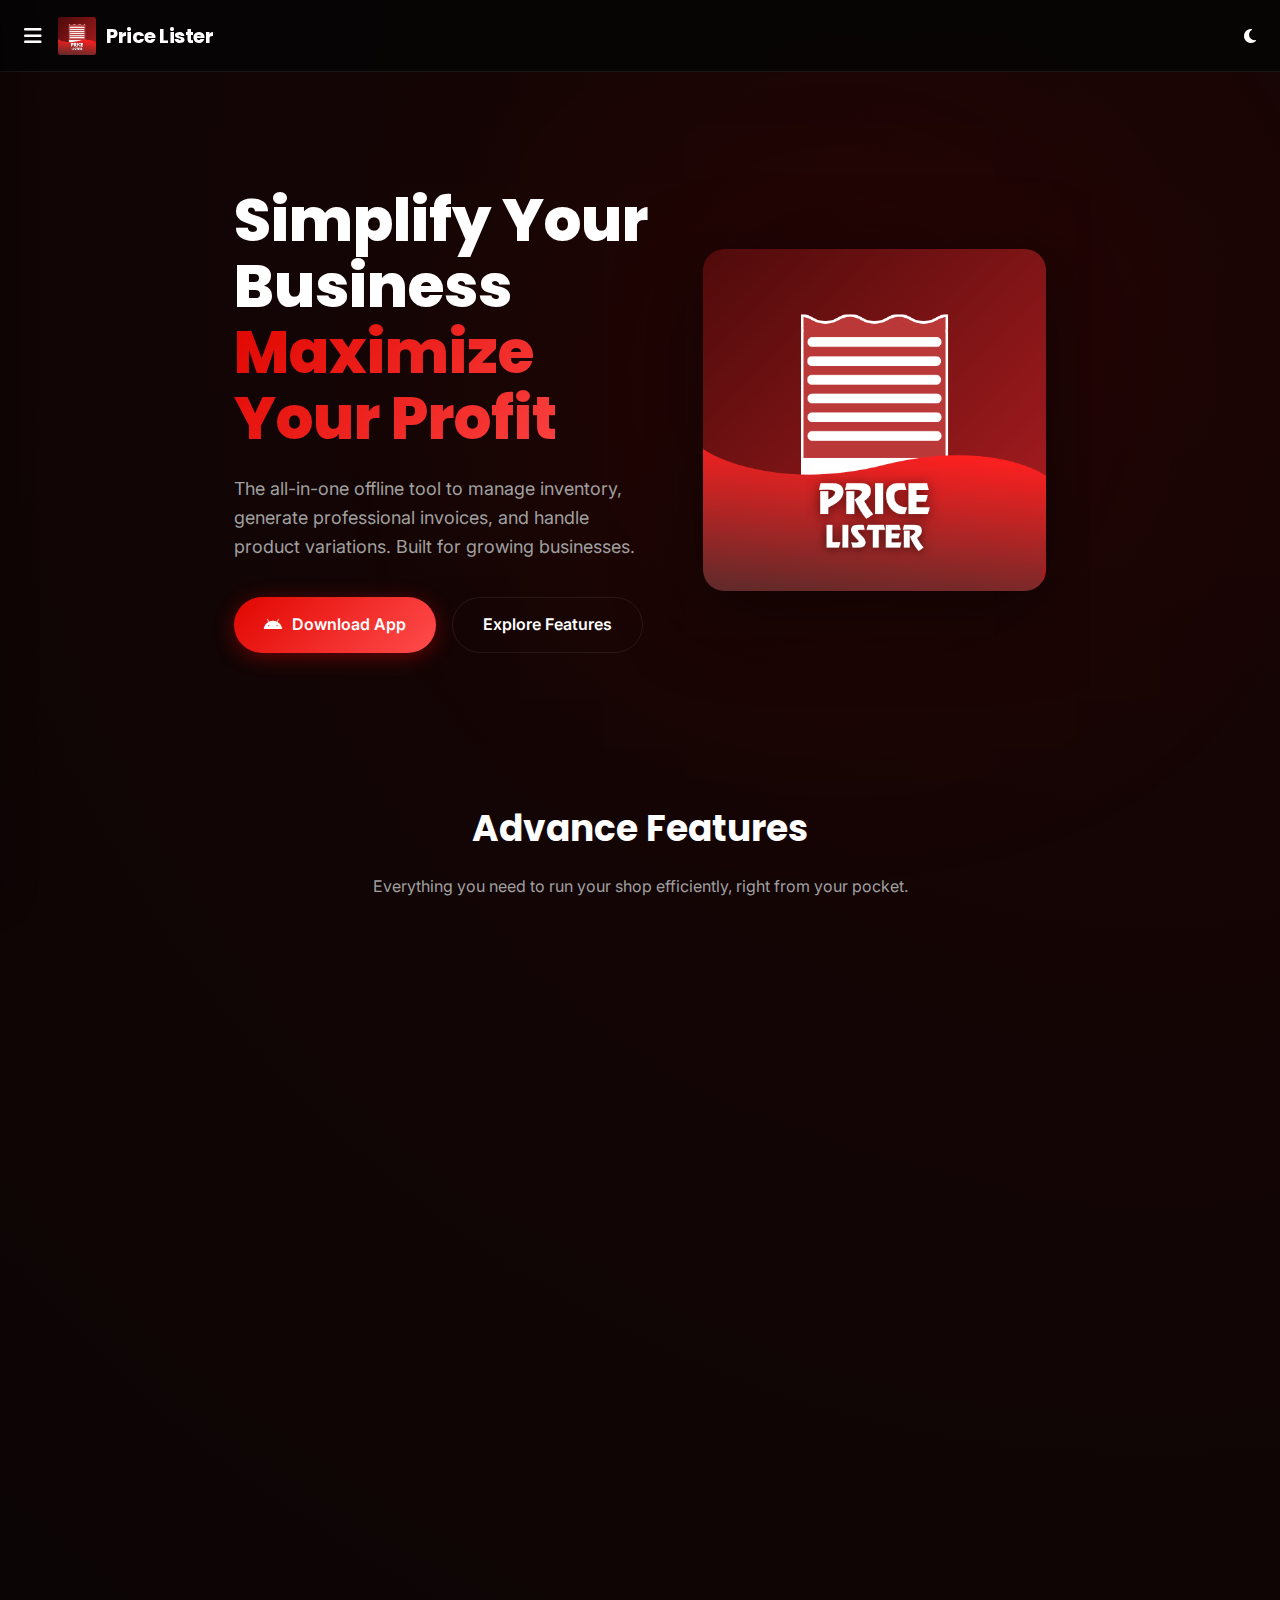
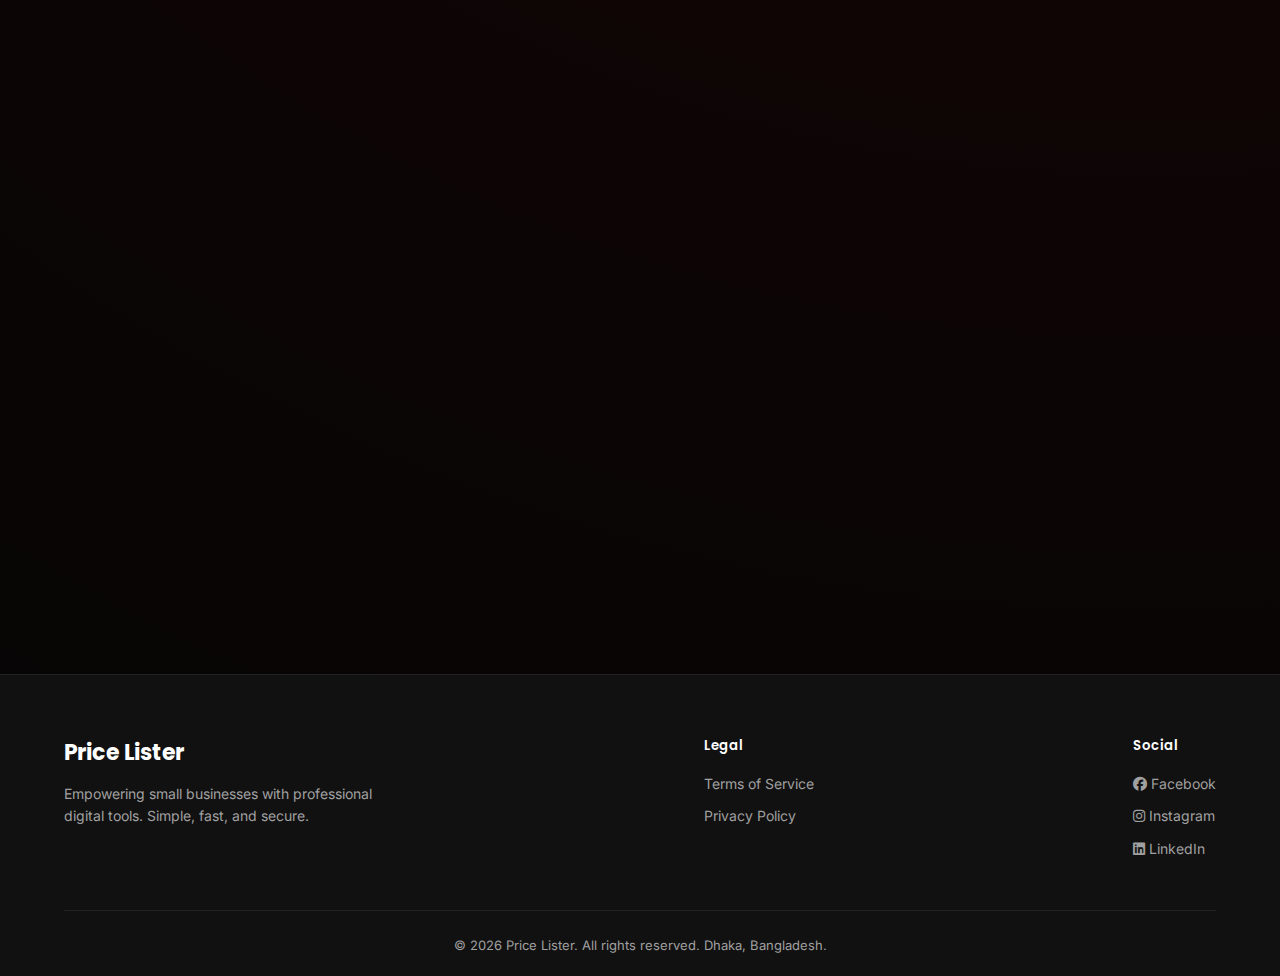
<file: index.html>
<!DOCTYPE html>
<html lang="en">

<head>
  <meta charset="UTF-8" />
  <meta name="viewport" content="width=device-width, initial-scale=1.0" />
  <meta name="description"
    content="Price Lister - The ultimate offline business app for invoicing, inventory, and price management.">
  <title>Price Lister – Business Made Easy</title>

  <link rel="preconnect" href="https://fonts.googleapis.com">
  <link rel="preconnect" href="https://fonts.gstatic.com" crossorigin>
  <link
    href="https://fonts.googleapis.com/css2?family=Inter:wght@300;400;500;600;700&family=Poppins:wght@500;600;700;800&display=swap"
    rel="stylesheet">

  <link rel="stylesheet" href="https://cdnjs.cloudflare.com/ajax/libs/font-awesome/6.5.1/css/all.min.css" />

  <link rel="stylesheet" href="Style.css" />
</head>

<body>

  <header>
    <div class="left-group" style="display:flex; align-items:center; gap:16px;">
      <i class="fas fa-bars menu-btn" onclick="toggleDrawer()"></i>
      <a href="index.html" class="brand">
        <img src="src/RoundLogo.png" alt="Logo"
          onerror="this.src='https://cdn-icons-png.flaticon.com/512/3502/3502601.png'">
        <span class="brand-name">Price Lister</span>
      </a>
    </div>
    <i class="fas fa-moon theme-btn" id="themeIcon" onclick="toggleTheme()"></i>
  </header>

  <div class="drawer-overlay" id="overlay" onclick="toggleDrawer()"></div>
  <nav class="drawer" id="drawer">
    <a href="#hero" onclick="toggleDrawer()"><i class="fas fa-home"></i> Home</a>
    <a href="#features" onclick="toggleDrawer()"><i class="fas fa-layer-group"></i> Features</a>
    <a href="decoder.html" onclick="toggleDrawer()"><i class="fas fa-key"></i> Decoder</a>
    <a href="calculator.html" onclick="toggleDrawer()"><i class="fas fa-calculator"></i> Calculator</a>
    <a href="guide.html"><i class="fas fa-book"></i> Guide</a>

    <div class="drawer-footer">
      © 2026 Price Lister
    </div>
  </nav>

  <main>

    <section class="hero container" id="hero">
      <div class="hero-grid">
        <div class="hero-text reveal">
          <h1>Simplify Your Business <br> <span class="text-gradient">Maximize Your Profit</span></h1>
          <p>
            The all-in-one offline tool to manage inventory, generate professional invoices, and handle product
            variations. Built for growing businesses.
          </p>
          <div class="btn-group">
            <a href="https://drive.google.com/file/d/1OlTDHeDNx77nuaMVn_8WoN1ZK-wdqns1/view?usp=sharing" class="btn btn-primary" download="PriceLister.apk">
              <i class="fab fa-android"></i> Download App
            </a>
            <a href="#features" class="btn btn-outline">
              Explore Features
            </a>
          </div>
          
        </div>

        <div class="hero-image reveal">
          <img src="src/RoundLogo.png" alt="App Preview" onerror="this.style.display='none'">
        </div>
      </div>
    </section>

    <section class="container" id="features">
      <div class="section-head reveal">
        <h2>Advance Features</h2>
        <p>Everything you need to run your shop efficiently, right from your pocket.</p>
      </div>

      <div class="features-grid">


        <div class="card highlight reveal" ondblclick="window.location.href='guide.html';" style="cursor: pointer;">
          <div class="card-icon"><i class="fas fa-file-invoice"></i></div>
          <h3>Smart Invoice Maker</h3>
          <p>Create professional PDF invoices for customers and B2B clients in seconds. Customize with your item, add
            taxes, and share directly via Whats app, Email or printer.</p>
        </div>

        <div class="card reveal" ondblclick="window.location.href='guide.html';" style="cursor: pointer;">
          <div class="card-icon"><i class="fas fa-box"></i></div>
          <h3>Product Management</h3>
          <p>Create, edit, and lookup product instantly using Scanner. There are many options category, UPC code,
            differente id to find or Organize products.</p>
        </div>


        <div class="card reveal" ondblclick="window.location.href='guide.html';" style="cursor: pointer;">
          <div class="card-icon"><i class="fas fa-tags"></i></div>
          <h3>Product Variations</h3>
          <p>Selling juice in different sizes or flavors in different package at same price? Manage multiple variations
            under a single product entry easily. Make sure to enable it under the App settings.</p>
        </div>

        <div class="card reveal" ondblclick="window.location.href='guide.html';" style="cursor: pointer;">
          <div class="card-icon"><i class="fas fa-barcode"></i></div>
          <h3>Fast Barcode Scanner</h3>
          <p>Turn your camera into a scanner. Auto-detect UPC/EAN codes to find products or add them to an invoice
            instantly.</p>
        </div>

        <div class="card reveal" ondblclick="window.location.href='guide.html';" style="cursor: pointer;">
          <div class="card-icon"><i class="fas fa-folder-tree"></i></div>
          <h3>Category Management</h3>
          <p>Organize your list your way. Create custom categories and filter products. Category helps to organize or
            find products.</p>
        </div>

        <div class="card reveal" ondblclick="window.location.href='guide.html';" style="cursor: pointer;">
          <div class="card-icon"><i class="fas fa-save"></i></div>
          <h3>100% Offline & Secure</h3>
          <p>No internet connection required. All advanced features run locally on your device.</p>
        </div>

        <div class="card reveal" ondblclick="window.location.href='guide.html';" style="cursor: pointer;">
          <div class="card-icon"><i class="fas fa-file-excel"></i></div>
          <h3>Excel & PDF Export</h3>
          <p>Keep your accountant happy. Export your full inventory list, sales reports, and price sheets to Excel or
            PDF format.</p>
        </div>

        <div class="card reveal" ondblclick="window.location.href='guide.html';" style="cursor: pointer;">
          <div class="card-icon"><i class="fas fa-chart-line"></i></div>
          <h3>Dashboard</h3>
          <p>Check your day to day sales, Monthly report, Pending amount & Received amount in one place. get your sales
            report in pdf.</p>
        </div>

      </div>
      <pre> </pre>
    </section>

  </main>

  <footer>
    <div class="container">
      <div class="footer-content">
        <div class="footer-brand">
          <h4>Price Lister</h4>
          <p>Empowering small businesses with professional digital tools. Simple, fast, and secure.</p>
        </div>

        <div class="footer-links">
          <h5>Legal</h5>
          <a href="terms.html">Terms of Service</a>
          <a href="privacy.html">Privacy Policy</a>
        </div>

        <div class="footer-links">
          <h5>Social</h5>
          <a href="#"><i class="fab fa-facebook"></i> Facebook</a>
          <a href="#"><i class="fab fa-instagram"></i> Instagram</a>
          <a href="#"><i class="fab fa-linkedin"></i> LinkedIn</a>
        </div>
      </div>

      <div class="copyright">
        © 2026 Price Lister. All rights reserved. Dhaka, Bangladesh.
      </div>
    </div>
  </footer>

  <script>
    // Drawer Toggle Logic
    const drawer = document.getElementById('drawer');
    const overlay = document.getElementById('overlay');

    function toggleDrawer() {
      drawer.classList.toggle('open');
      overlay.classList.toggle('show');
    }

    // Theme Logic with LocalStorage
    const themeIcon = document.getElementById('themeIcon');
    const body = document.body;

    // 1. Check saved theme on load
    const savedTheme = localStorage.getItem('theme');
    if (savedTheme === 'light') {
      body.classList.add('light');
      themeIcon.className = 'fas fa-sun';
    } else {
      themeIcon.className = 'fas fa-moon';
    }

    // 2. Toggle function
    function toggleTheme() {
      body.classList.toggle('light');
      const isLight = body.classList.contains('light');

      // Update Icon
      themeIcon.className = isLight ? 'fas fa-sun' : 'fas fa-moon';

      // Save to Storage
      localStorage.setItem('theme', isLight ? 'light' : 'dark');
    }

    // Scroll Animation (Intersection Observer)
    const observer = new IntersectionObserver((entries) => {
      entries.forEach(entry => {
        if (entry.isIntersecting) {
          entry.target.classList.add('active');
        }
      });
    }, { threshold: 0.1 }); // Trigger when 10% visible

    document.querySelectorAll('.reveal').forEach(el => observer.observe(el));
  </script>

</body>

</html>
</file>
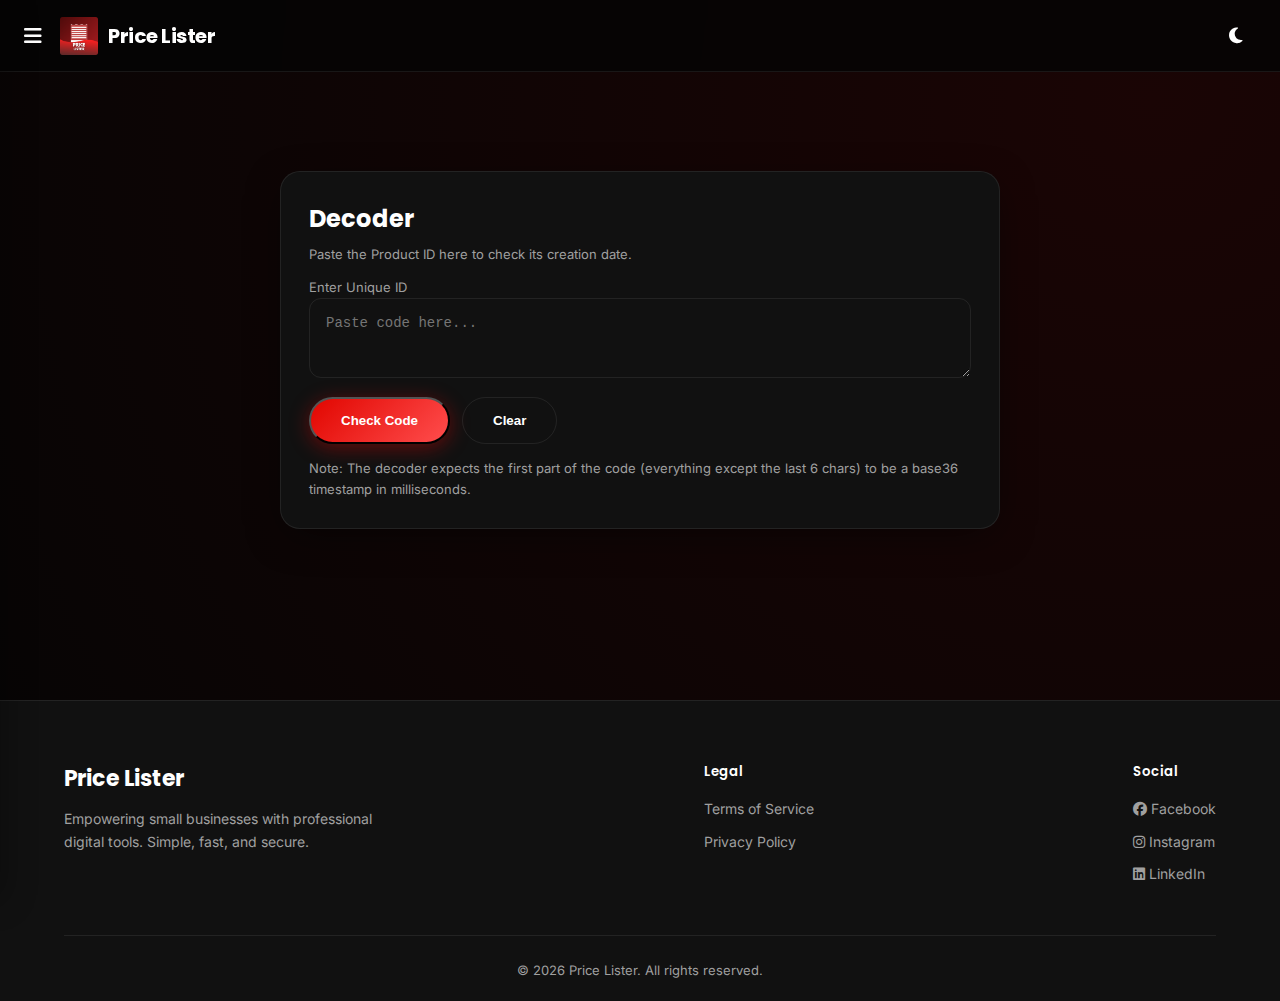
<file: decoder.html>
<!DOCTYPE html>
<html lang="en">

<head>
  <meta charset="UTF-8" />
  <meta name="viewport" content="width=device-width, initial-scale=1.0" />
  <title>Price Lister – Decoder</title>

  <link rel="preconnect" href="https://fonts.googleapis.com">
  <link rel="preconnect" href="https://fonts.gstatic.com" crossorigin>
  <link
    href="https://fonts.googleapis.com/css2?family=Inter:wght@300;400;500;600;700&family=Poppins:wght@500;600;700;800&display=swap"
    rel="stylesheet">

  <link rel="stylesheet" href="https://cdnjs.cloudflare.com/ajax/libs/font-awesome/6.5.1/css/all.min.css" />
  <link rel="stylesheet" href="Style.css" />
  <meta name="description" content="Decode unique product codes to see their creation timestamp.">
  <style>
    /* Small page-specific tweaks for the decoder card */
    .decoder-wrap {
      display: grid;
      place-items: center;
      min-height: 60vh;
      padding: 40px 20px;
    }

    .decoder-card {
      width: 100%;
      max-width: 720px;
      padding: 28px;
      border-radius: 20px;
      background: var(--card-bg);
      border: 1px solid var(--card-border);
      box-shadow: var(--shadow);
    }

    textarea#inputCode {
      width: 100%;
      resize: vertical;
      min-height: 80px;
      padding: 16px;
      border-radius: 12px;
      background: transparent;
      color: var(--text-main);
      border: 1px solid var(--card-border);
      font-size: 14px;
      outline: none;
    }

    .result {
      margin-top: 18px;
      padding: 16px;
      border-radius: 12px;
      display: flex;
      gap: 12px;
      align-items: center;
    }

    .result.success {
      background: linear-gradient(135deg, rgba(0, 122, 55, 0.06), rgba(0, 122, 55, 0.02));
      color: var(--text-main);
      border: 1px solid rgba(0, 122, 55, 0.12);
    }

    .result.error {
      background: linear-gradient(135deg, rgba(225, 6, 0, 0.06), rgba(225, 6, 0, 0.02));
      color: var(--text-main);
      border: 1px solid rgba(225, 6, 0, 0.12);
    }

    .result .msg {
      font-weight: 600;
    }

    .small-meta {
      color: var(--text-muted);
      font-size: 13px;
      margin-top: 6px;
    }

    @media (max-width: 720px) {
      .decoder-card { padding: 20px }
    }
  </style>
</head>

<body>

  <header>
    <div class="left-group">
      <i class="fas fa-bars menu-icon" onclick="toggleDrawer()"></i>

      <div class="brand" onclick="toggleDrawer()">
        <img src="src/RoundLogo.png" alt="Logo" onerror="this.src='https://cdn-icons-png.flaticon.com/512/3502/3502601.png'">
        <span class="brand-name">Price Lister</span>
      </div>
    </div>

    <div class="theme-btn" onclick="toggleTheme()">
      <i class="fas fa-moon" id="themeIcon"></i>
    </div>
  </header>

  <div class="drawer-overlay" id="overlay" onclick="toggleDrawer()"></div>
  <nav class="drawer" id="drawer">
    <a href="index.html" onclick="toggleDrawer()"><i class="fas fa-home"></i> Home</a>
    <a href="guide.html" onclick="toggleDrawer()"><i class="fas fa-book"></i> Guide</a>
    <a href="contact.html"><i class="fas fa-envelope"></i> Support</a>

    <div class="drawer-footer">
      © 2026 Price Lister
    </div>
  </nav>

  <main>
    <section class="container decoder-wrap">
      <div class="decoder-card">
        <h2>Decoder</h2>
        <p class="small-meta">Paste the Product ID here to check its creation date.</p>

        <label for="inputCode" class="small-meta" style="margin-top:12px; display:block">Enter Unique ID</label>
        <textarea id="inputCode" placeholder="Paste code here..."></textarea>

        <div style="display:flex; gap:12px; margin-top:12px">
          <button id="decodeBtn" class="btn btn-primary">Check Code</button>
          <button id="clearBtn" class="btn btn-outline">Clear</button>
        </div>

        <div id="resultArea" style="display:none">
          <!-- result will be injected here -->
        </div>

        <div class="small-meta" style="margin-top:14px">Note: The decoder expects the first part of the code (everything except the last 6 chars) to be a base36 timestamp in milliseconds.</div>
      </div>
    </section>
  </main>

  <footer>
    <div class="container">
      <div class="footer-content">
        <div class="footer-brand">
          <h4>Price Lister</h4>
          <p>Empowering small businesses with professional digital tools. Simple, fast, and secure.</p>
        </div>

        <div class="footer-links">
          <h5>Legal</h5>
          <a href="terms.html">Terms of Service</a>
          <a href="privacy.html">Privacy Policy</a>
        </div>

        <div class="footer-links">
          <h5>Social</h5>
          <a href="#"><i class="fab fa-facebook"></i> Facebook</a>
          <a href="#"><i class="fab fa-instagram"></i> Instagram</a>
          <a href="#"><i class="fab fa-linkedin"></i> LinkedIn</a>
        </div>
      </div>

      <div class="copyright">
        © 2026 Price Lister. All rights reserved.
      </div>
    </div>
  </footer>

  <script>
    // Reuse drawer & theme logic
    const drawer = document.getElementById('drawer');
    const overlay = document.getElementById('overlay');

    function toggleDrawer() {
      drawer.classList.toggle('open');
      overlay.classList.toggle('show');
    }

    const themeIcon = document.getElementById('themeIcon');
    const body = document.body;
    const savedTheme = localStorage.getItem('theme');
    if (savedTheme === 'light') {
      body.classList.add('light');
      themeIcon.className = 'fas fa-sun';
    } else {
      themeIcon.className = 'fas fa-moon';
    }

    function toggleTheme() {
      body.classList.toggle('light');
      const isLight = body.classList.contains('light');
      themeIcon.className = isLight ? 'fas fa-sun' : 'fas fa-moon';
      localStorage.setItem('theme', isLight ? 'light' : 'dark');
    }

    // Decoder logic (mirrors Kotlin decodeUniqueId behavior)
    function formatDateForDisplay(date) {
      const dd = String(date.getDate()).padStart(2, '0');
      const monthNames = ['Jan','Feb','Mar','Apr','May','Jun','Jul','Aug','Sep','Oct','Nov','Dec'];
      const month = monthNames[date.getMonth()];
      const year = date.getFullYear();

      const hrs24 = date.getHours();
      const hrs12 = String((hrs24 % 12) || 12).padStart(2, '0');
      const mins = String(date.getMinutes()).padStart(2, '0');
      const secs = String(date.getSeconds()).padStart(2, '0');
      const ms = String(date.getMilliseconds()).padStart(3, '0');
      const ampm = hrs24 >= 12 ? 'PM' : 'AM';

      return `${dd} ${month} ${year}, ${hrs12}:${mins}:${secs}:${ms} ${ampm}`;
    }

    function decodeUniqueId(code) {
      if (!code) return null;
      code = String(code).toUpperCase().trim();
      if (code.length <= 6) return null;
      if (!/^[0-9A-Z]+$/.test(code)) return null;
      try {
        const timePart = code.slice(0, -6);
        const timestamp = parseInt(timePart, 36);
        if (isNaN(timestamp)) return null;
        const now = Date.now();
        if (timestamp < 0 || timestamp > now + 86400000) return null;
        return formatDateForDisplay(new Date(timestamp));
      } catch (e) {
        return null;
      }
    }

    // UI interactions
    const inputEl = document.getElementById('inputCode');
    const btn = document.getElementById('decodeBtn');
    const clearBtn = document.getElementById('clearBtn');
    const resultArea = document.getElementById('resultArea');

    function showResult(message, isError = false) {
      resultArea.style.display = 'block';
      resultArea.innerHTML = '';
      const div = document.createElement('div');
      div.className = 'result ' + (isError ? 'error' : 'success');
      div.innerHTML = `<div style="font-size:20px; width:36px; text-align:center">${isError ? '<i class="fas fa-exclamation-triangle"></i>' : '<i class="fas fa-check-circle"></i>'}</div><div><div class="msg">${message}</div></div>`;
      resultArea.appendChild(div);
    }

    btn.addEventListener('click', () => {
      const val = inputEl.value;
      const result = decodeUniqueId(val);
      if (result) showResult('Created Date: ' + result, false);
      else showResult('Invalid Code Structure', true);
    });

    clearBtn.addEventListener('click', () => {
      inputEl.value = '';
      resultArea.style.display = 'none';
    });

    // Allow Ctrl+Enter or Cmd+Enter to run decoding
    inputEl.addEventListener('keydown', (e) => {
      if ((e.ctrlKey || e.metaKey) && e.key === 'Enter') {
        btn.click();
      }
    });
  </script>

</body>

</html>
</file>
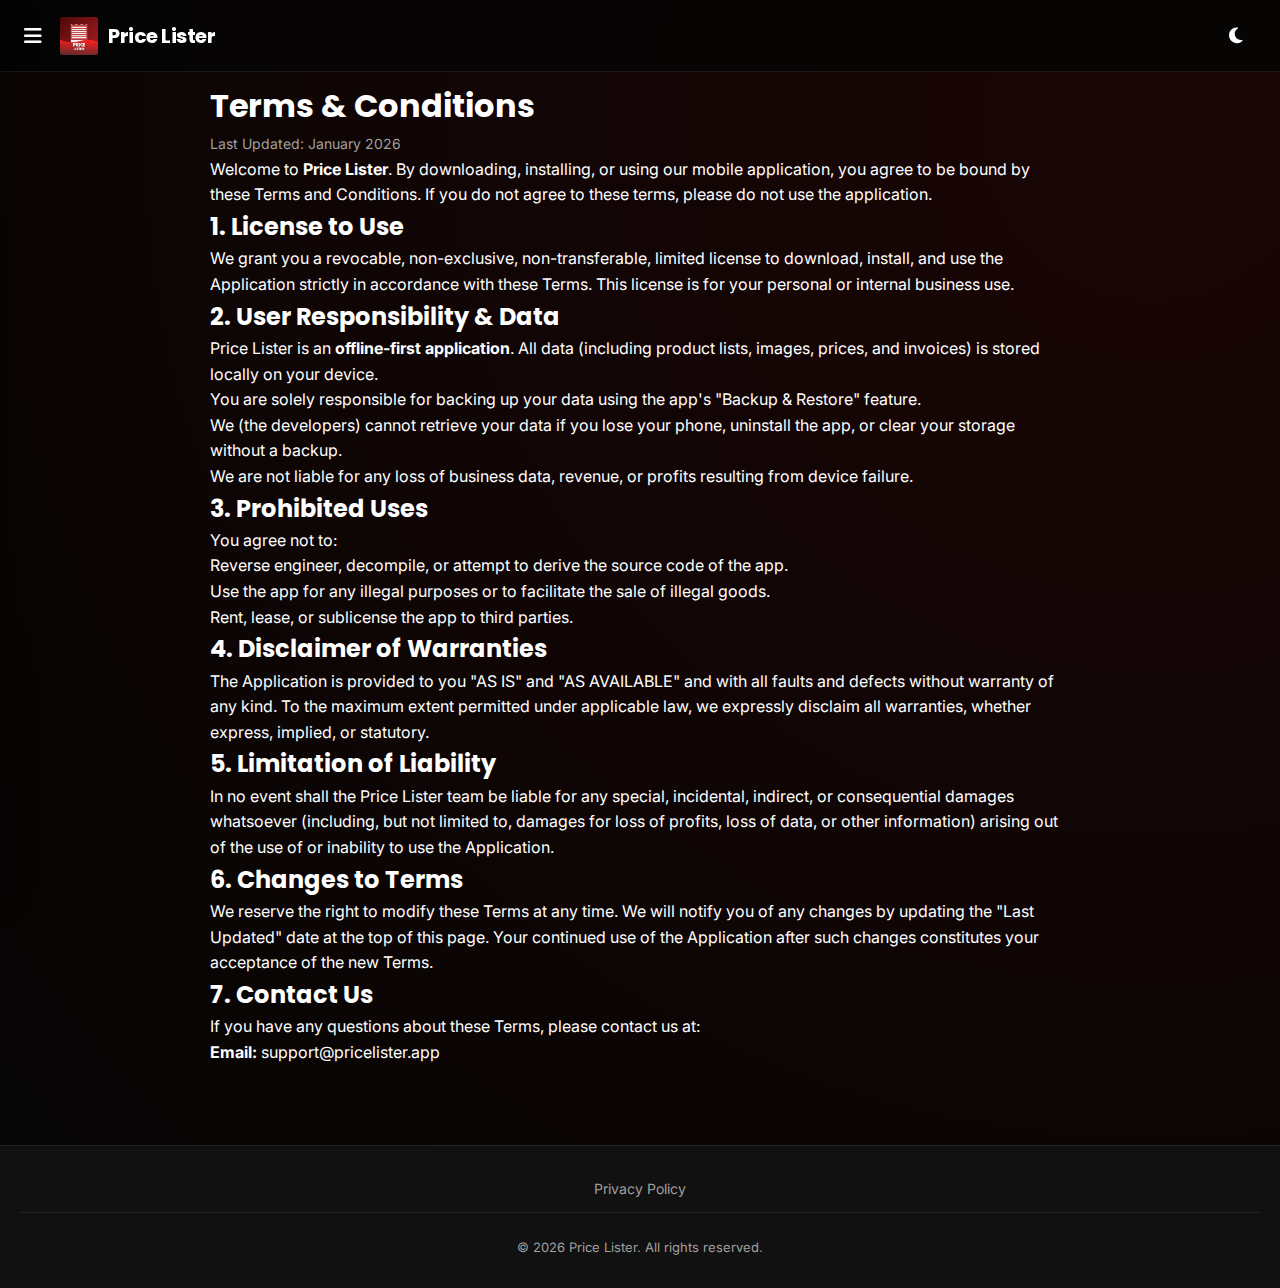
<file: terms.html>
<!DOCTYPE html>
<html lang="en">

<head>
  <meta charset="UTF-8" />
  <meta name="viewport" content="width=device-width, initial-scale=1.0" />
  <meta name="description" content="Terms and Conditions for Price Lister App">
  <title>Terms & Conditions - Price Lister</title>

  <link rel="preconnect" href="https://fonts.googleapis.com">
  <link rel="preconnect" href="https://fonts.gstatic.com" crossorigin>
  <link
    href="https://fonts.googleapis.com/css2?family=Inter:wght@300;400;500;600&family=Poppins:wght@500;600;700&display=swap"
    rel="stylesheet">

  <link rel="stylesheet" href="https://cdnjs.cloudflare.com/ajax/libs/font-awesome/6.5.1/css/all.min.css" />

  <link rel="stylesheet" href="Style.css" />
</head>

<body>

  <header>
    <div class="left-group">
      <i class="fas fa-bars menu-btn" onclick="toggleDrawer()"></i>
      <a href="index.html" class="brand">
        <img src="src/RoundLogo.png" alt="Logo"
          onerror="this.src='https://cdn-icons-png.flaticon.com/512/3502/3502601.png'">
        <span class="brand-name">Price Lister</span>
      </a>
    </div>

    <div class="theme-btn" onclick="toggleTheme()">
      <i class="fas fa-moon" id="themeIcon"></i>
    </div>
  </header>

  <div class="drawer-overlay" id="overlay" onclick="toggleDrawer()"></div>
  <nav class="drawer" id="drawer">
    <a href="index.html"><i class="fas fa-home"></i> Home</a>
    <a href="guide.html"><i class="fas fa-book"></i> User Guide</a>
    <a href="contact.html"><i class="fas fa-envelope"></i> Contact Support</a>
  </nav>

  <main>
    <div class="terms-header">
      <h1>Terms & Conditions</h1>
      <span class="last-updated">Last Updated: January 2026</span>
    </div>

    <p>
      Welcome to <strong>Price Lister</strong>. By downloading, installing, or using our mobile application, you agree
      to be bound by these Terms and Conditions. If you do not agree to these terms, please do not use the application.
    </p>

    <h2>1. License to Use</h2>
    <p>
      We grant you a revocable, non-exclusive, non-transferable, limited license to download, install, and use the
      Application strictly in accordance with these Terms. This license is for your personal or internal business use.
    </p>

    <h2>2. User Responsibility & Data</h2>
    <p>
      Price Lister is an <strong>offline-first application</strong>. All data (including product lists, images, prices,
      and invoices) is stored locally on your device.
    </p>
    <ul>
      <li>You are solely responsible for backing up your data using the app's "Backup & Restore" feature.</li>
      <li>We (the developers) cannot retrieve your data if you lose your phone, uninstall the app, or clear your storage
        without a backup.</li>
      <li>We are not liable for any loss of business data, revenue, or profits resulting from device failure.</li>
    </ul>

    <h2>3. Prohibited Uses</h2>
    <p>
      You agree not to:
    </p>
    <ul>
      <li>Reverse engineer, decompile, or attempt to derive the source code of the app.</li>
      <li>Use the app for any illegal purposes or to facilitate the sale of illegal goods.</li>
      <li>Rent, lease, or sublicense the app to third parties.</li>
    </ul>

    <h2>4. Disclaimer of Warranties</h2>
    <p>
      The Application is provided to you "AS IS" and "AS AVAILABLE" and with all faults and defects without warranty of
      any kind. To the maximum extent permitted under applicable law, we expressly disclaim all warranties, whether
      express, implied, or statutory.
    </p>

    <h2>5. Limitation of Liability</h2>
    <p>
      In no event shall the Price Lister team be liable for any special, incidental, indirect, or consequential damages
      whatsoever (including, but not limited to, damages for loss of profits, loss of data, or other information)
      arising out of the use of or inability to use the Application.
    </p>

    <h2>6. Changes to Terms</h2>
    <p>
      We reserve the right to modify these Terms at any time. We will notify you of any changes by updating the "Last
      Updated" date at the top of this page. Your continued use of the Application after such changes constitutes your
      acceptance of the new Terms.
    </p>

    <h2>7. Contact Us</h2>
    <p>
      If you have any questions about these Terms, please contact us at:
    </p>
    <p>
      <strong>Email:</strong> support@pricelister.app
    </p>

  </main>

  <footer class="simple-footer">
    <div class="footer-links">
      <a href="privacy.html">Privacy Policy</a>
    </div>
    <div class="copyright">
      © 2026 Price Lister. All rights reserved.
    </div>
  </footer>

  <script>
    // Drawer Logic
    const drawer = document.getElementById('drawer');
    const overlay = document.getElementById('overlay');

    function toggleDrawer() {
      drawer.classList.toggle('open');
      overlay.classList.toggle('show');
    }

    // Theme Logic
    const themeIcon = document.getElementById('themeIcon');
    const body = document.body;

    // Check storage on load
    if (localStorage.getItem('theme') === 'light') {
      body.classList.add('light');
      themeIcon.className = 'fas fa-sun';
    } else {
      themeIcon.className = 'fas fa-moon';
    }

    function toggleTheme() {
      body.classList.toggle('light');
      const isLight = body.classList.contains('light');
      themeIcon.className = isLight ? 'fas fa-sun' : 'fas fa-moon';
      localStorage.setItem('theme', isLight ? 'light' : 'dark');
    }
  </script>

</body>

</html>
</file>
<file: Style.css>
/* =========================================
   Price Lister - Unified Design System
   ========================================= */

:root {
    /* --- Color Palette (Dark Default - Premium) --- */
    --bg: #050505;
    --bg-gradient: radial-gradient(circle at 90% 10%, #1a0505, #050505);

    --text-main: #ffffff;
    --text-muted: #a0a0a0;

    --card-bg: #111111;
    --card-border: rgba(255, 255, 255, 0.08);
    --card-hover: #161616;

    --primary: #e10600;
    --primary-gradient: linear-gradient(135deg, #e10600 0%, #ff4d4d 100%);
    --primary-glow: rgba(225, 6, 0, 0.4);

    --nav-bg: rgba(5, 5, 5, 0.85);
    /* Glass effect color */
    --shadow: 0 10px 40px -10px rgba(0, 0, 0, 0.6);

    /* Additional variables from other pages mapped to main theme */
    --surface: var(--card-bg);
    --border: var(--card-border);
}

/* --- Light Theme Variables --- */
body.light {
    --bg: #ffffff;
    --bg-gradient: radial-gradient(circle at 90% 10%, #fff0f0, #ffffff);

    --text-main: #1a1a1a;
    --text-muted: #555555;

    --card-bg: #ffffff;
    --card-border: rgba(0, 0, 0, 0.08);
    --card-hover: #f8f8f8;

    --nav-bg: rgba(255, 255, 255, 0.9);
    --shadow: 0 10px 30px -10px rgba(0, 0, 0, 0.1);

    --surface: #f8f9fa;
    --border: #e0e0e0;
}

/* --- Reset & Base Styles --- */
* {
    box-sizing: border-box;
    margin: 0;
    padding: 0;
}

html {
    scroll-behavior: smooth;
}

body {
    background: var(--bg);
    background-image: var(--bg-gradient);
    color: var(--text-main);
    font-family: 'Inter', sans-serif;
    line-height: 1.6;
    transition: background 0.3s ease, color 0.3s ease;
    overflow-x: hidden;
}

h1,
h2,
h3,
h4,
h5,
.brand-name {
    font-family: 'Poppins', sans-serif;
}

a {
    text-decoration: none;
    color: inherit;
    transition: 0.2s;
}

a:hover {
    color: var(--primary);
}

ul {
    list-style: none;
}

/* --- Utilities --- */
.container {
    max-width: 1200px;
    margin: 0 auto;
    padding: 0 24px;
}

/* Animation: Fade Up */
.reveal {
    opacity: 0;
    transform: translateY(30px);
    transition: all 0.8s cubic-bezier(0.5, 0, 0, 1);
}

.reveal.active {
    opacity: 1;
    transform: translateY(0);
}

/* ================= HEADER ================= */
header {
    position: fixed;
    top: 0;
    left: 0;
    right: 0;
    width: 100%;
    height: 72px;
    background: var(--nav-bg);
    backdrop-filter: blur(12px);
    -webkit-backdrop-filter: blur(12px);
    border-bottom: 1px solid var(--card-border);
    display: flex;
    align-items: center;
    justify-content: space-between;
    padding: 0 24px;
    z-index: 1000;
    transition: all 0.3s ease;
    overflow: hidden;
    box-sizing: border-box;
}

.left-group {
    display: flex;
    align-items: center;
    gap: 18px;
    flex-shrink: 1;
    min-width: 0;
}

.menu-icon,
.menu-btn {
    font-size: 20px;
    cursor: pointer;
    color: var(--text-main);
    transition: color 0.2s;
}

.menu-icon:hover,
.menu-btn:hover {
    color: var(--primary);
}

.brand {
    display: flex;
    align-items: center;
    gap: 10px;
    cursor: pointer;
    flex-shrink: 1;
    min-width: 0;
    white-space: nowrap;
    overflow: hidden;
    text-overflow: ellipsis;
}

.brand img {
    height: 38px;
    width: auto;
    object-fit: contain;
}

.brand-name {
    font-size: 20px;
    font-weight: 700;
    color: var(--text-main);
    letter-spacing: -0.5px;
    white-space: nowrap;
    overflow: hidden;
    text-overflow: ellipsis;
    flex-shrink: 1;
}

.theme-btn {
    width: 40px;
    height: 40px;
    border-radius: 50%;
    display: flex;
    align-items: center;
    justify-content: center;
    cursor: pointer;
    font-size: 18px;
    transition: background 0.3s;
    color: var(--text-main);
    flex-shrink: 0;
}

.theme-btn:hover {
    background: var(--card-border);
}

/* ================= DRAWER MENU ================= */
.drawer-overlay {
    position: fixed;
    inset: 0;
    background: rgba(0, 0, 0, 0.6);
    backdrop-filter: blur(3px);
    opacity: 0;
    pointer-events: none;
    transition: opacity 0.3s;
    z-index: 1001;
}

.drawer-overlay.show {
    opacity: 1;
    pointer-events: auto;
}

.drawer {
    position: fixed;
    top: 0;
    left: -280px;
    width: 280px;
    height: 100%;
    background: var(--card-bg);
    border-right: 1px solid var(--card-border);
    padding-top: 80px;
    transition: transform 0.3s cubic-bezier(0.4, 0, 0.2, 1);
    z-index: 1002;
    box-shadow: 5px 0 30px rgba(0, 0, 0, 0.3);
}

.drawer.open {
    transform: translateX(280px);
}

/* Drawer Link Styles - Unifying the look */
.drawer a {
    display: flex;
    align-items: center;
    gap: 12px;
    padding: 14px 24px;
    font-weight: 500;
    border-bottom: 1px solid var(--card-border);
    transition: 0.2s;
    color: var(--text-main);
}

.drawer a:hover {
    background: var(--card-hover);
    color: var(--primary);
}

.drawer-footer {
    position: absolute;
    bottom: 24px;
    left: 0;
    right: 0;
    text-align: center;
    font-size: 12px;
    color: var(--text-muted);
}

/* ================= MAIN CONTENT LAYOUT ================= */
main {
    padding-top: 80px;
    overflow: hidden;
    /* Default max-width for reading pages, overridden by .container on home */
    max-width: 1200px;
    margin: 0 auto;
}

/* Add padding for non-container pages (privacy, guide, etc) */
body:not(.home-page) main {
    padding-left: 20px;
    padding-right: 20px;
    padding-bottom: 80px;
    max-width: 900px;
}

/* ================= HERO SECTION (Home) ================= */
.hero {
    min-height: 80vh;
    display: flex;
    align-items: center;
    padding-top: 40px;
    padding-bottom: 80px;
}

.hero-grid {
    display: grid;
    grid-template-columns: 1.1fr 0.9fr;
    gap: 50px;
    align-items: center;
}

/* Ambient Glow Behind Hero */
.hero::before {
    content: '';
    position: absolute;
    top: 20%;
    left: 50%;
    width: 400px;
    height: 400px;
    background: var(--primary);
    filter: blur(180px);
    opacity: 0.12;
    z-index: -1;
    pointer-events: none;
}

.hero-text h1 {
    font-size: clamp(38px, 5vw, 60px);
    line-height: 1.1;
    margin-bottom: 24px;
    font-weight: 800;
}

.text-gradient {
    background: var(--primary-gradient);
    background-clip: text;
    -webkit-background-clip: text;
    -webkit-text-fill-color: transparent;
    display: inline-block;
}

.hero-text p {
    font-size: 18px;
    color: var(--text-muted);
    margin-bottom: 36px;
    max-width: 520px;
}

.btn-group {
    display: flex;
    flex-wrap: wrap;
    gap: 16px;
}

.btn {
    padding: 14px 30px;
    border-radius: 50px;
    font-weight: 600;
    display: inline-flex;
    align-items: center;
    gap: 10px;
    transition: transform 0.2s, box-shadow 0.2s;
    cursor: pointer;
}

.btn-primary {
    background: var(--primary-gradient);
    color: white;
    box-shadow: 0 4px 20px var(--primary-glow);
}

.btn-primary:hover {
    transform: translateY(-2px);
    box-shadow: 0 8px 30px var(--primary-glow);
}

.btn-outline {
    background: transparent;
    color: var(--text-main);
    border: 1px solid var(--card-border);
}

.btn-outline:hover {
    border-color: var(--primary);
    color: var(--primary);
}

.hero-image {
    position: relative;
    animation: float 6s ease-in-out infinite;
}

.hero-image img {
    width: 100%;
    max-width: 360px;
    display: block;
    margin: 0 auto;
    filter: drop-shadow(0 20px 40px rgba(0, 0, 0, 0.5));
}

@keyframes float {

    0%,
    100% {
        transform: translateY(0);
    }

    50% {
        transform: translateY(-15px);
    }
}

/* ================= FEATURES SECTION ================= */
section {
    margin-bottom: 120px;
}

.section-head {
    text-align: center;
    margin-bottom: 60px;
    max-width: 700px;
    margin-left: auto;
    margin-right: auto;
}

.section-head h2 {
    font-size: 36px;
    margin-bottom: 16px;
}

.section-head p {
    color: var(--text-muted);
    font-size: 16px;
}

.features-grid {
    display: grid;
    grid-template-columns: repeat(auto-fit, minmax(320px, 1fr));
    gap: 24px;
}

.card {
    background: var(--card-bg);
    border: 1px solid var(--card-border);
    border-radius: 24px;
    padding: 32px;
    transition: all 0.3s ease;
    position: relative;
    overflow: hidden;
    height: 100%;
    display: flex;
    flex-direction: column;
    align-items: flex-start;
}

.card:hover {
    transform: translateY(-6px);
    border-color: var(--primary);
    box-shadow: var(--shadow);
    background: var(--card-hover);
}

.card-icon {
    width: 56px;
    height: 56px;
    background: rgba(225, 6, 0, 0.08);
    color: var(--primary);
    border-radius: 16px;
    display: flex;
    align-items: center;
    justify-content: center;
    font-size: 24px;
    margin-bottom: 24px;
}

.card h3 {
    font-size: 20px;
    margin-bottom: 12px;
    font-weight: 600;
}

.card p {
    font-size: 15px;
    color: var(--text-muted);
    line-height: 1.7;
}

/* Highlight Card */
.card.highlight {
    background: linear-gradient(145deg, var(--card-bg), rgba(225, 6, 0, 0.05));
    border: 1px solid rgba(225, 6, 0, 0.2);
}

/* ================= GUIDE PAGE STYLES ================= */
.hero-section {
    text-align: center;
    margin-bottom: 60px;
    position: relative;
    padding-top: 20px;
}

.big-logo {
    width: 100px;
    height: 100px;
    object-fit: contain;
    margin-bottom: 20px;
    filter: drop-shadow(0 0 30px rgba(225, 6, 0, 0.3));
    animation: float 6s ease-in-out infinite;
}

.hero-section h1 {
    font-size: 42px;
    margin-bottom: 16px;
    /* Use gradient text consistent with main theme */
    background: linear-gradient(135deg, #fff 0%, #aaa 100%);
    background-clip: text;
    -webkit-background-clip: text;
    -webkit-text-fill-color: transparent;
}

body.light .hero-section h1 {
    background: linear-gradient(135deg, #000 0%, #555 100%);
    background-clip: text;
    -webkit-background-clip: text;
    -webkit-text-fill-color: transparent;
}

.hero-section p {
    font-size: 18px;
    color: var(--text-muted);
    max-width: 600px;
    margin: auto;
}

/* Feature Nav (Guide) */
.nav-label {
    font-size: 14px;
    text-transform: uppercase;
    color: var(--primary);
    letter-spacing: 1px;
    margin-bottom: 15px;
    font-weight: 600;
}

.feature-nav {
    display: grid;
    grid-template-columns: repeat(auto-fit, minmax(180px, 1fr));
    gap: 16px;
    margin-bottom: 80px;
}

.nav-card {
    background: var(--card-bg);
    border: 1px solid var(--card-border);
    padding: 20px;
    border-radius: 16px;
    text-decoration: none;
    color: var(--text-main);
    display: flex;
    flex-direction: column;
    align-items: center;
    text-align: center;
    transition: 0.3s;
    backdrop-filter: blur(10px);
}

.nav-card:hover {
    background: var(--card-hover);
    border-color: var(--primary);
    transform: translateY(-5px);
    box-shadow: 0 10px 30px rgba(0, 0, 0, 0.2);
}

.nav-card i {
    font-size: 24px;
    color: var(--primary);
    margin-bottom: 10px;
}

.nav-card span {
    font-weight: 600;
    font-size: 14px;
}

/* Guide Topics */
.guide-topic {
    margin-bottom: 60px;
    padding-top: 20px;
    border-top: 1px solid var(--card-border);
}

.guide-topic h2 {
    font-size: 28px;
    margin-bottom: 20px;
    color: var(--primary);
    display: flex;
    align-items: center;
    gap: 12px;
}

.guide-topic h3 {
    font-size: 18px;
    margin: 24px 0 10px;
    color: var(--text-main);
}

.guide-topic p {
    color: var(--text-muted);
    margin-bottom: 16px;
}

.guide-topic ul {
    margin-left: 20px;
    margin-bottom: 20px;
    color: var(--text-muted);
}

.guide-topic li {
    margin-bottom: 8px;
}

.alert-box {
    background: rgba(225, 6, 0, 0.1);
    border-left: 4px solid var(--primary);
    padding: 16px;
    border-radius: 0 8px 8px 0;
    margin: 20px 0;
    color: var(--text-muted);
    font-size: 14px;
}

.alert-box strong {
    color: var(--primary);
}

/* ================= LEGAL PAGES (Privacy/Terms) ================= */
.policy-header {
    margin-bottom: 40px;
    padding-bottom: 20px;
    border-bottom: 1px solid var(--card-border);
}

.policy-header h1 {
    font-size: 32px;
    margin-bottom: 10px;
    color: var(--primary);
}

.last-updated {
    color: var(--text-muted);
    font-size: 14px;
}

/* ================= FOOTER ================= */
footer {
    background: var(--card-bg);
    border-top: 1px solid var(--card-border);
    padding: 60px 0 20px;
}

/* Home page footer specific structure */
.footer-content {
    display: flex;
    justify-content: space-between;
    flex-wrap: wrap;
    gap: 40px;
    margin-bottom: 40px;
}

.footer-brand h4 {
    font-size: 22px;
    margin-bottom: 12px;
}

.footer-brand p {
    color: var(--text-muted);
    font-size: 14px;
    max-width: 320px;
}

.footer-links h5 {
    color: var(--text-main);
    margin-bottom: 16px;
    font-weight: 600;
}

.footer-links a {
    display: block;
    color: var(--text-muted);
    margin-bottom: 10px;
    font-size: 14px;
    transition: color 0.2s;
}

.footer-links a:hover {
    color: var(--primary);
}

.copyright {
    text-align: center;
    border-top: 1px solid var(--card-border);
    padding-top: 24px;
    color: var(--text-muted);
    font-size: 13px;
}

/* Simple Footer (Legal/Guide pages may use this) */
footer.simple-footer {
    padding: 30px 20px;
    text-align: center;
}

footer.simple-footer .footer-links {
    display: inline-block;
    margin-bottom: 10px;
}

footer.simple-footer .footer-links a {
    display: inline-block;
    margin: 0 10px;
}

/* ================= RESPONSIVE ================= */

/* Mobile Optimization - Topbar (Extra Small Screens) */
@media (max-width: 480px) {
    header {
        padding: 0 12px;
        height: 64px;
        width: 100%;
        box-sizing: border-box;
        overflow: hidden;
    }

    .brand-name {
        font-size: 15px;
        white-space: nowrap;
        overflow: hidden;
        text-overflow: ellipsis;
        max-width: 120px;
    }

    .brand img {
        height: 32px;
        flex-shrink: 0;
    }

    .menu-btn,
    .theme-btn {
        font-size: 18px;
        flex-shrink: 0;
    }

    .left-group {
        gap: 10px;
        flex-shrink: 1;
        min-width: 0;
    }

    .brand {
        flex-shrink: 1;
        min-width: 0;
    }

    main {
        padding-top: 72px;
    }
}

/* Tablet & Desktop Breakpoint */
@media (max-width: 900px) {
    .hero-grid {
        grid-template-columns: 1fr;
        text-align: center;
        gap: 40px;
    }

    .hero-text {
        margin: 0 auto;
    }

    .hero-text p {
        margin-left: auto;
        margin-right: auto;
    }

    .btn-group {
        justify-content: center;
    }

    .hero-image {
        order: -1;
    }

    .drawer {
        left: -280px;
    }
    
}
/* =========================================
   CALCULATOR LAYOUT
   ========================================= */

.calc-wrapper {
    display: flex;
    justify-content: center;
    align-items: center;
    min-height: calc(100vh - 80px);
    padding: 20px;
    box-sizing: border-box;
}

.calc-container {
    display: grid;
    grid-template-columns: 1fr 320px; /* Main | History */
    /* FIXED RATIO: Screen is always 35%, Buttons 65% */
    grid-template-rows: 35% 65%; 
    width: 100%;
    max-width: 1200px;
    height: 80vh;
    min-height: 600px;
    background: var(--card-bg);
    border: 1px solid var(--card-border);
    border-radius: 24px;
    box-shadow: var(--shadow);
    overflow: hidden; /* Prevents layout expansion */
    position: relative;
}

/* --- Screen Section --- */
.calc-screen {
    grid-column: 1 / 2;
    grid-row: 1 / 2;
    padding: 20px 40px;
    display: flex;
    flex-direction: column;
    justify-content: flex-end; /* Push text to bottom */
    align-items: flex-end;
    background: linear-gradient(180deg, rgba(255,255,255,0.02) 0%, rgba(0,0,0,0) 100%);
    border-bottom: 1px solid var(--card-border);
    
    /* STRICT SIZE CONTROL */
    height: 100%; 
    overflow: hidden; 
}

/* Expression (Input) - Vertical Scroll */
.expression-box {
    width: 100%;
    font-family: 'Inter', monospace;
    font-size: 28px;
    color: var(--text-muted);
    text-align: right;
    white-space: pre-wrap; /* Allows wrapping */
    word-break: break-all;
    
    /* Fixed height for input area */
    max-height: 40%; 
    overflow-y: auto;
    overflow-x: hidden;
    
    cursor: text;
    margin-bottom: 10px;
    padding-right: 5px;
}

.expression-box::-webkit-scrollbar { width: 4px; }
.expression-box::-webkit-scrollbar-thumb { background: var(--card-border); border-radius: 4px; }

/* Blinking Cursor */
.cursor {
    display: inline-block;
    width: 2px;
    height: 1.2em;
    background-color: var(--primary);
    vertical-align: text-bottom;
    margin: 0 1px;
    animation: blink 1s step-end infinite;
}
@keyframes blink { 0%, 100% { opacity: 1; } 50% { opacity: 0; } }

/* Result Text - Horizontal Scroll Only */
.result-line {
    font-family: 'Poppins', sans-serif;
    font-size: 54px; 
    font-weight: 700;
    color: var(--text-main);
    line-height: 1.2;
    text-align: right;
    
    /* FIXED LAYOUT LOGIC */
    width: 100%;
    height: 70px; /* Fixed height to prevent shifting */
    white-space: nowrap; /* Forces single line */
    overflow-x: auto; /* Scroll horizontally */
    overflow-y: hidden;
    display: block; /* Important for scroll */
}

/* Scrollbar for result */
.result-line::-webkit-scrollbar { height: 4px; }
.result-line::-webkit-scrollbar-thumb { background: var(--primary); border-radius: 4px; }

/* --- Buttons Body --- */
.calc-body {
    grid-column: 1 / 2;
    grid-row: 2 / 3;
    padding: 20px;
    display: grid;
    grid-template-columns: 1.2fr 2fr;
    gap: 16px;
    background: var(--card-bg);
    height: 100%; /* Fill remaining space */
    overflow: hidden;
}

.scientific-pad {
    display: grid;
    grid-template-columns: repeat(4, 1fr);
    gap: 10px;
    align-content: center;
}

.numpad {
    display: grid;
    grid-template-columns: repeat(4, 1fr);
    gap: 10px;
    height: 100%;
}

.btn-calc {
    border: none;
    outline: none;
    background: rgba(255,255,255,0.03);
    color: var(--text-main);
    font-family: 'Inter', sans-serif;
    font-size: 18px;
    border-radius: 12px;
    cursor: pointer;
    transition: all 0.1s ease;
    display: flex;
    align-items: center;
    justify-content: center;
    user-select: none; 
    height: 100%;
    width: 100%;
    -webkit-tap-highlight-color: transparent;
}

.btn-calc:active { transform: scale(0.96); background: rgba(255,255,255,0.08); }
.btn-calc.accent { color: var(--primary); font-weight: 700; font-size: 22px; background: rgba(225, 6, 0, 0.08); }
.btn-calc.primary { background: var(--primary-gradient); color: white; box-shadow: 0 4px 15px var(--primary-glow); }
.btn-calc.danger { color: #ff4d4d; }

/* History Panel */
.history-panel {
    grid-column: 2 / 3;
    grid-row: 1 / 3;
    border-left: 1px solid var(--card-border);
    background: rgba(0,0,0,0.2);
    display: flex;
    flex-direction: column;
}
.history-header { padding: 20px; border-bottom: 1px solid var(--card-border); display: flex; justify-content: space-between; color: var(--text-muted); font-weight: 600; }
.clear-btn { background: none; border: none; color: var(--primary); cursor: pointer; }
.history-list { flex: 1; overflow-y: auto; padding: 20px; }
.history-item { margin-bottom: 15px; text-align: right; border-bottom: 1px solid rgba(255,255,255,0.05); padding-bottom: 5px; cursor: pointer; }
.hist-expr { font-size: 13px; color: var(--text-muted); }
.hist-res { font-size: 18px; color: var(--primary); font-weight: 600; }

/* Responsive */
@media (max-width: 900px) {
    .calc-container { display: flex; flex-direction: column; height: auto; max-height: none; }
    .calc-screen { height: auto; min-height: 250px; padding: 20px; }
    .result-line { font-size: 42px; }
    .calc-body { display: flex; flex-direction: column-reverse; gap: 20px; padding: 15px; }
    .scientific-pad { grid-template-columns: repeat(6, 1fr); padding-bottom: 20px;}
    .numpad { height: 400px; }
    .history-panel { border-left: none; border-top: 1px solid var(--card-border); max-height: 250px; }
}
</file>
